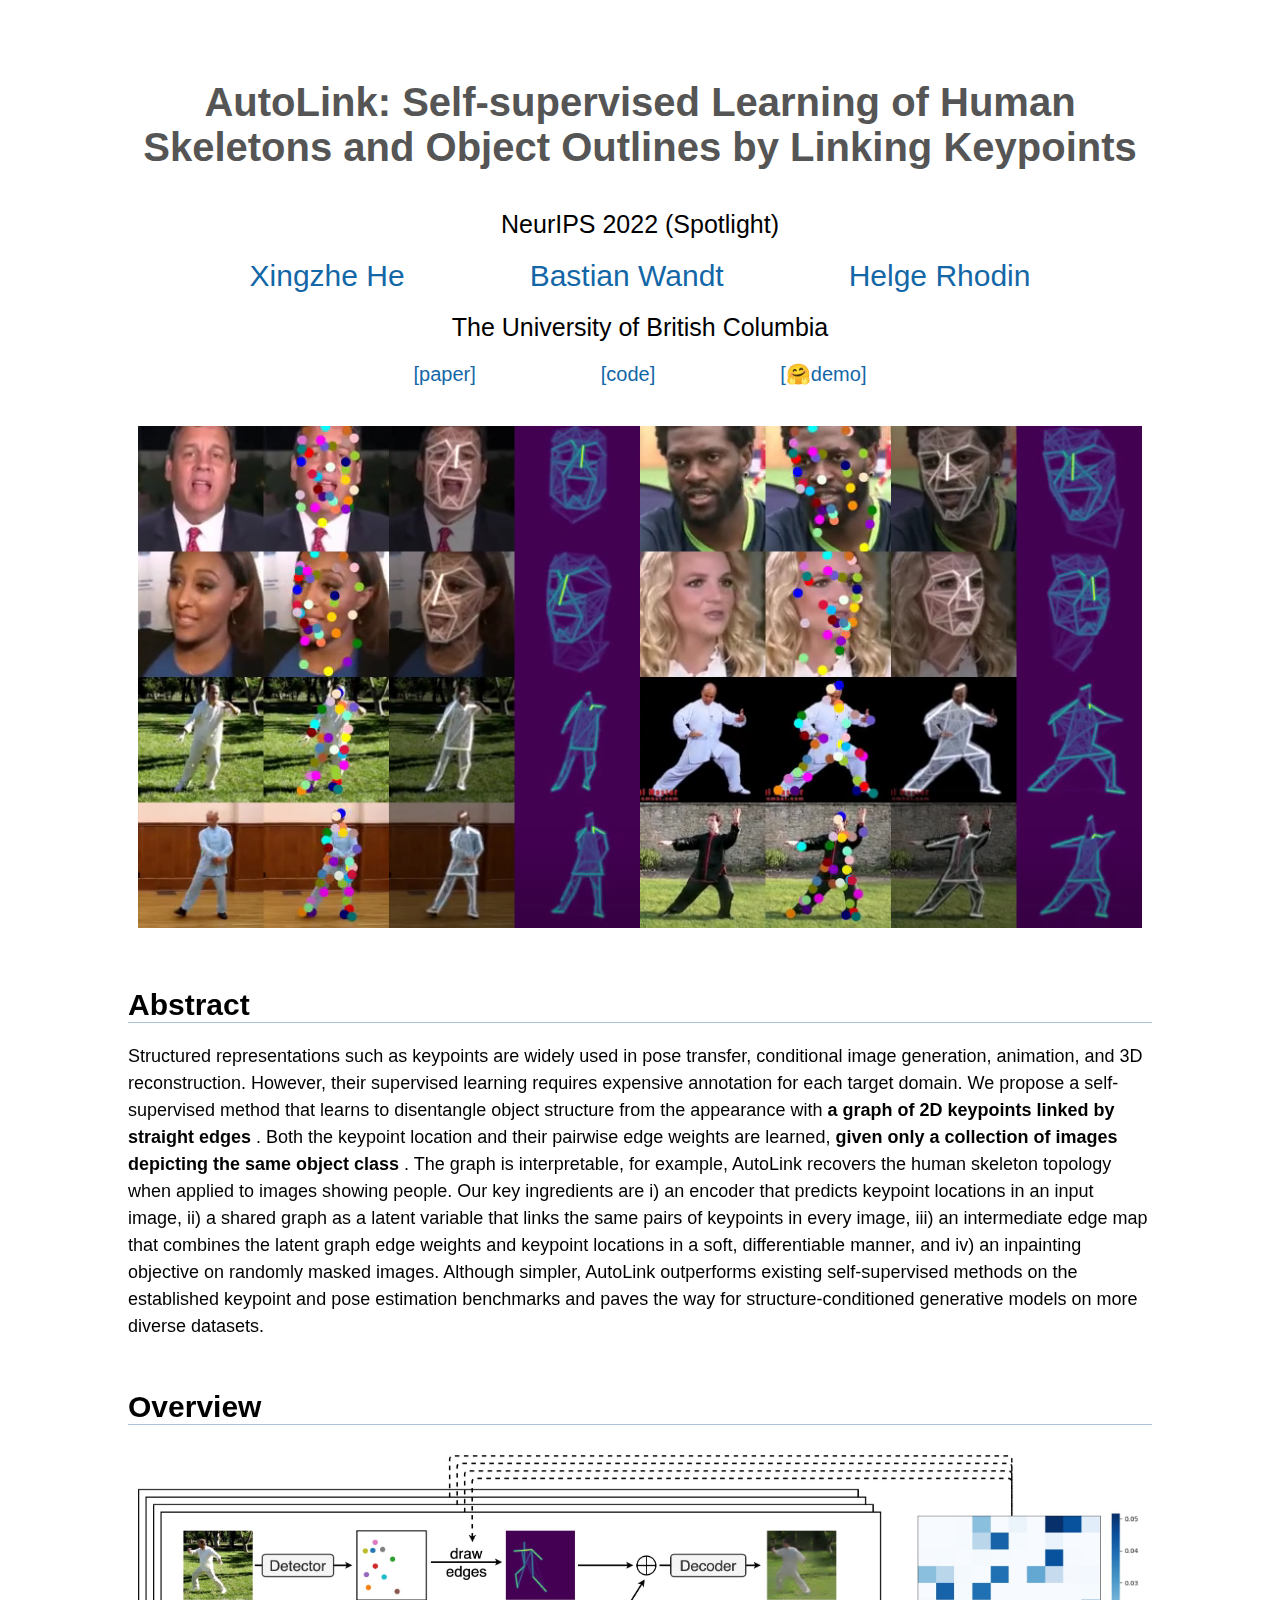
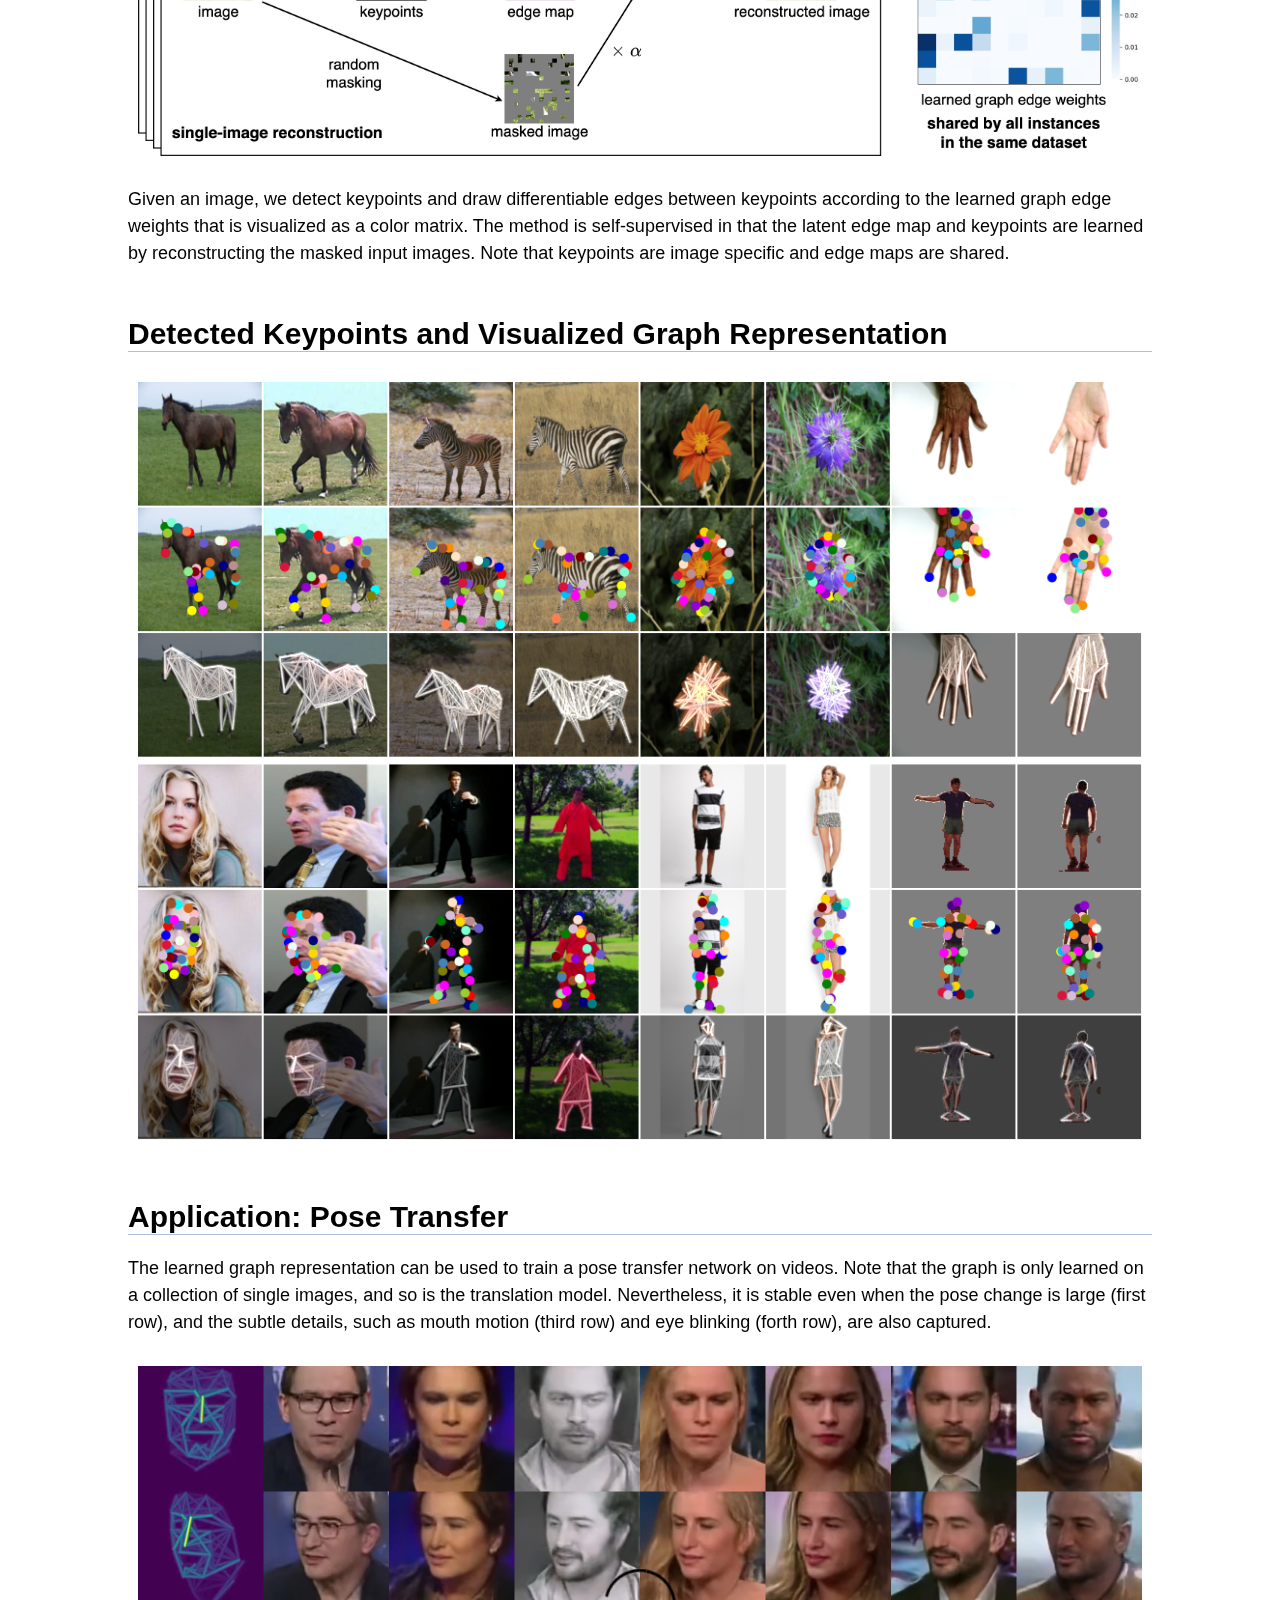
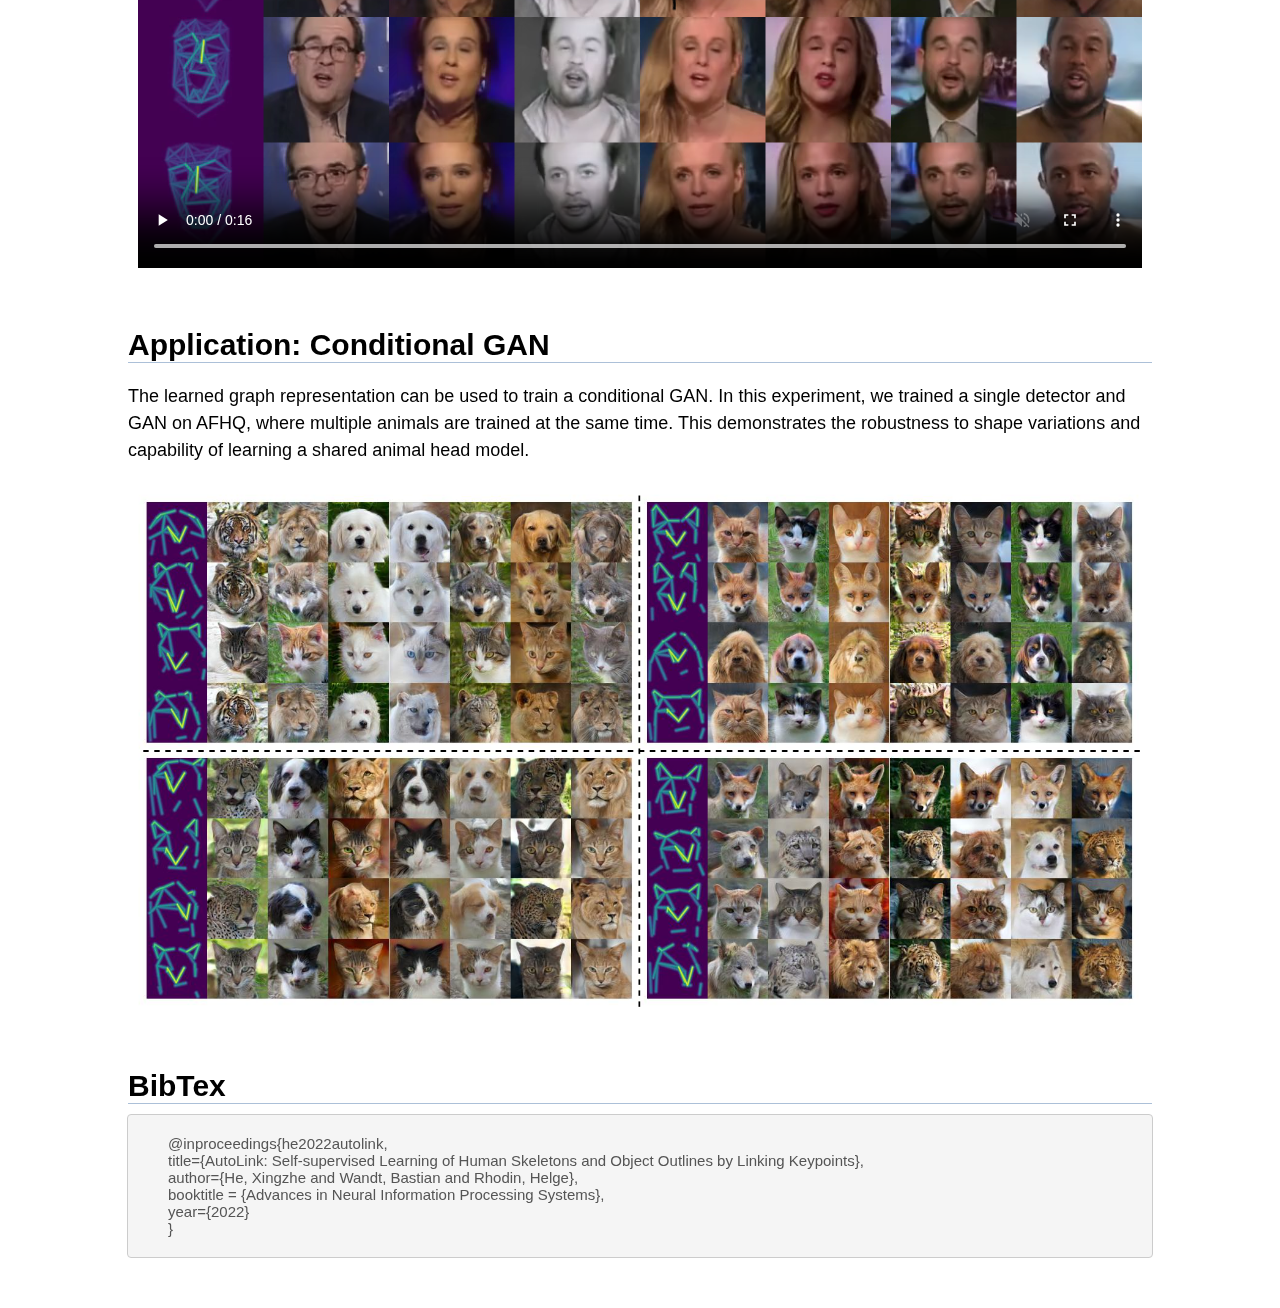
<file: index.html>
<!DOCTYPE html>
<html lang="en">

<head>
    <meta charset="UTF-8">
    <meta name="viewport" content="width=device-width, initial-scale=1.0, shrink-to-fit=no">
    <title>AutoLink: Self-supervised Learning of Human Skeletons and Object Outlines by Linking Keypoints</title>
    <link rel="stylesheet" href="css/general.css">
    <link rel="stylesheet" href="css/citation.css">
    <link rel="stylesheet" href="css/title.css">
    <meta name="google-site-verification" content="QZBN3L69Q-c1oJGtwBx3eOj6ugnkjS7Q2tZUGm-VTkA" />
</head>

<body>
    <div class="header" id="home" style="padding-bottom: 90px;"></div>

    <section class="title">
        AutoLink: Self-supervised Learning of Human Skeletons and Object Outlines by Linking Keypoints
    </section>

    <section class="author">
        <affiliation>NeurIPS 2022 (Spotlight)</affiliation>
        <a href="https://xingzhehe.github.io/">Xingzhe He</a>
        <a href="https://www.cs.ubc.ca/~wandt/index.html">Bastian Wandt</a>
        <a href="https://www.cs.ubc.ca/~rhodin/web/">Helge Rhodin</a>
        <affiliation>The University of British Columbia</affiliation>
        <a href="https://arxiv.org/pdf/2205.10636.pdf" class="links">[paper]</a>
        <a href="https://github.com/xingzhehe/AutoLink-Self-supervised-Learning-of-Human-Skeletons-and-Object-Outlines-by-Linking-Keypoints" class="links">[code]</a>
        <a href="https://huggingface.co/spaces/xingzhehe/AutoLink" class="links">[&#129303;demo]</a>
    </section>

    <div class="container">
        <video src="asset/detection.mp4" type="video/mp4" controls muted autoplay loop>
            Your browser does not support the video tag.
        </video>
    </div>

    <div class="header" id="abstract">Abstract</div>
    <div class="line"></div>

    <div class="container">
        <p>
            Structured representations such as keypoints are widely used in pose transfer, conditional image generation, animation, and 3D reconstruction. However, their supervised learning requires expensive annotation for each target domain. We propose a self-supervised method that learns to disentangle object structure from the appearance with <b> a graph of 2D keypoints linked by straight edges </b>. Both the keypoint location and their pairwise edge weights are learned, <b> given only a collection of images depicting the same object class </b>. The graph is interpretable, for example, AutoLink recovers the human skeleton topology when applied to images showing people. Our key ingredients are i) an encoder that predicts keypoint locations in an input image, ii) a shared graph as a latent variable that links the same pairs of keypoints in every image, iii) an intermediate edge map that combines the latent graph edge weights and keypoint locations in a soft, differentiable manner, and iv) an inpainting objective on randomly masked images. Although simpler, AutoLink outperforms existing self-supervised methods on the established keypoint and pose estimation benchmarks and paves the way for structure-conditioned generative models on more diverse datasets.
        </p>
    </div>

    <h1 class="header" id="results">Overview</h1>
    <div class="line"></div>
    <div class="container">
        <img src="asset/overview.jpg">
        <p>
        Given an image, we detect keypoints and draw differentiable edges between keypoints according to the learned graph edge weights that is visualized as a color matrix. The method is self-supervised in that the latent edge map and keypoints are learned by reconstructing the masked input images. Note that keypoints are image specific and edge maps are shared.
        </p>
    </div>

    <h1 class="header" id="results">Detected Keypoints and Visualized Graph Representation</h1>
    <div class="line"></div>
    <div class="container">
        <img src="asset/teaser_wo_app.png">
    </div>

    <h1 class="header" id="results">Application: Pose Transfer</h1>
    <div class="line"></div>

    <div class="container">
        <p>
        The learned graph representation can be used to train a pose transfer network on videos. Note that the graph is only learned on a collection of single images, and so is the translation model. Nevertheless, it is stable even when the pose change is large (first row), and the subtle details, such as mouth motion (third row) and eye blinking (forth row), are also captured.
        </p>
        <video src="asset/vox_transfer.mp4" type="video/mp4" controls muted autoplay loop>
            Your browser does not support the video tag.
        </video>
    </div>

    <h1 class="header" id="results">Application: Conditional GAN</h1>
    <div class="line"></div>
    <div class="container">
        <p>
            The learned graph representation can be used to train a conditional GAN. In this experiment, we trained a single detector and GAN on AFHQ, where multiple animals are trained at the same time. This demonstrates the robustness to shape variations and capability of learning a shared animal head model.
        </p>
        <img src="asset/con_gan.png">
    </div>

    <div class="header" id="bibtex">BibTex</div>
    <div class="line"></div>

    <section class="citation">
        @inproceedings{he2022autolink,</br>
            title={AutoLink: Self-supervised Learning of Human Skeletons and Object Outlines by Linking Keypoints},</br>
            author={He, Xingzhe and Wandt, Bastian and Rhodin, Helge},</br>
            booktitle = {Advances in Neural Information Processing Systems},</br>
            year={2022}</br>
        }
    </section>

</body>

</html>
</file>
<file: css/general.css>
* {
  margin: 0px;
  padding: 0px;
  font-size: 18px;
  font-family: Helvetica, Arial, sans-serif;
}

p {
  line-height: 1.5em;
  padding: 10px 0px;
}

a {
  color: RoyalBlue;
  text-decoration: none;
}

img {
  margin: 20px auto;
  display: block;
  width: 1024px;
  max-width: 98%;
}

video {
  margin: 20px auto;
  display: block;
  width: 1024;
  max-width: 98%;
}

.line {
  display: block;
  text-align: center;
  margin: 20px auto;
  margin-bottom: -10px;
  width: 1024px;
  max-width: 98%;
  border-top: solid #ACC0D8 1px;
}

.container {
  overflow: hidden;
  text-align: left;
  margin: 20px auto;
  padding: 0px 10px;
  max-width: 1024px
}

.header {
  text-align: left;
  margin: -50px auto;
  padding: 70px 10px 30px 10px;
  font-size: 30px; 
  font-weight: 700;
  max-width: 1024px
}
</file>
<file: css/citation.css>
.citation {
  background-color: #f5f5f5;
  border: 1px solid #ccc;
  border-radius: 4px;
  margin: 20px auto;
  margin-bottom: 40px;
  padding: 20px 40px;
  max-width: 944px;
  font-weight: 400;
  font-size: 15px;
  color: #555
}
</file>
<file: css/title.css>
.title {
  overflow: hidden;
  text-align: center;
  margin: 20px auto;
  padding: 0px 10px;
  max-width: 1024px;
  font-weight: 550;
  font-size: 40px;
  color: #555
}

.author {
  overflow: hidden;
  max-width: 1024px;
  text-align: center;
  margin: 0px auto;
}

.author a {
  margin: 40px 60px;
  font-size: 30px;
  font-weight: 350;
  color: #1367a7;
}

.author a.links {
  margin: 40px 60px;
  font-size: 20px;
  font-weight: 350;
  color: #1367a7;
}

.author affiliation {
  margin: 20px 60px;
  font-size: 25px;
  font-weight: 350;
  display: block
}
</file>
